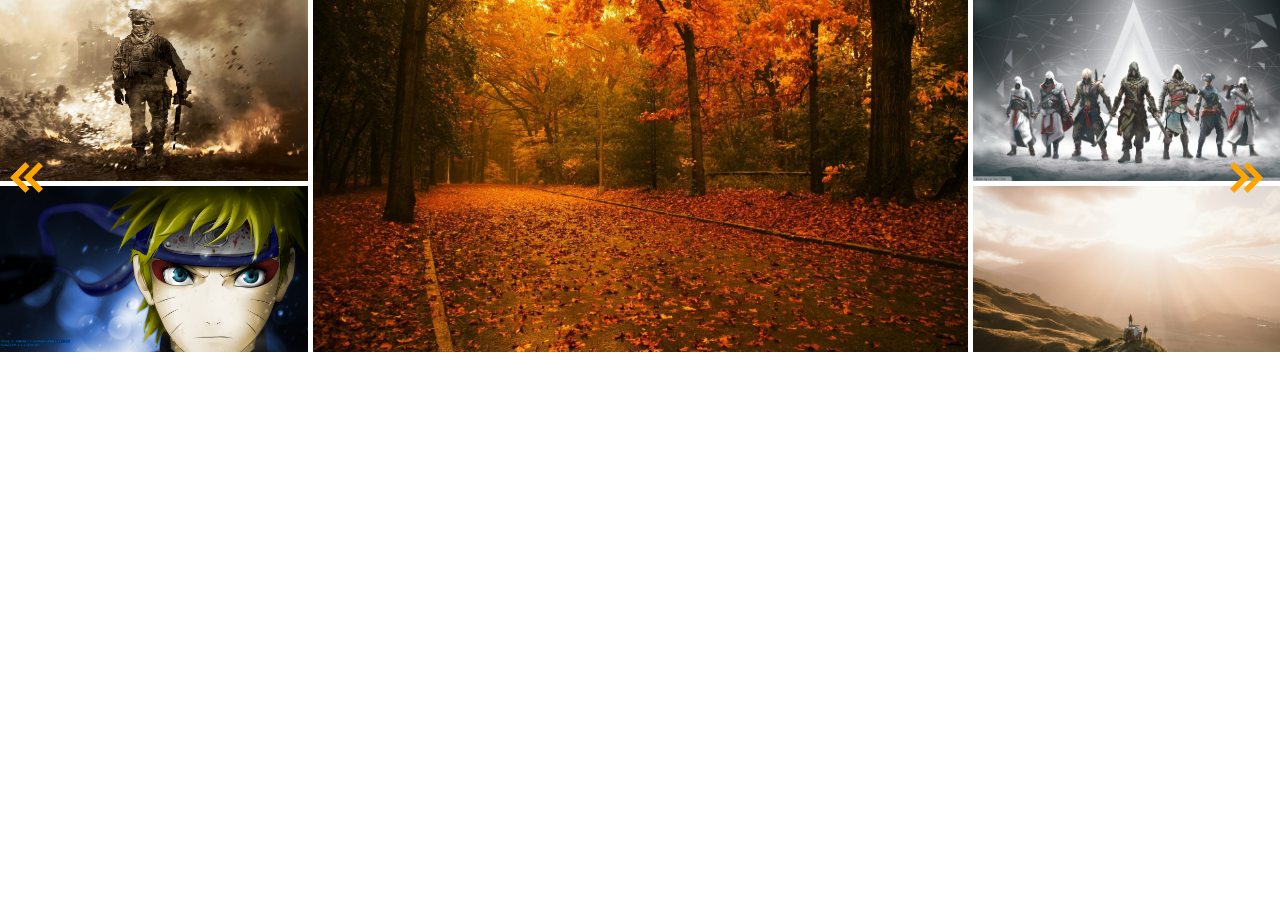
<file: index.html>
<!DOCTYPE html>
<html>
<head>
    <title>Slider</title>

    <link rel="stylesheet" type="text/css" href="np-slider.css">
    <meta name="viewport" content="width=device-width, initial-scale=1.0">

    <script src="jquery.min.js"></script>
  
</head>
<body>
   <div id="np-slider-wrapper">
        <ul id="np-slider">
            <li class="np-slide">
                <div class="np-row">
                    <div class="np-grid-3 sub-images">
                        <div class="np-grid-12">
                            <img src="images/1.jpg" class="sm-img">
                        </div>
                        <div class="np-grid-12">
                            <img src="images/2.jpg" class="sm-img">
                        </div>
                    </div>
                    <div class="np-grid-6 bigger">
                        <img src="images/21.jpg" class="">
                    </div>
                    <div class="np-grid-3">
                        <div class="np-grid-12">
                            <img src="images/7.jpg" class="sm-img">
                        </div>
                        <div class="np-grid-12">
                            <img src="images/8.jpg" class="sm-img">
                        </div>
                    </div>
                </div>
            </li>
            <li class="np-slide">
                <div class="np-row">
                    <div class="np-grid-3 sub-images">
                        <div class="np-grid-12">
                            <img src="images/1.jpg" class="sm-img">
                        </div>
                        <div class="np-grid-12">
                            <img src="images/2.jpg" class="sm-img">
                        </div>
                    </div>
                    <div class="np-grid-6 bigger">
                        <img src="images/21.jpg" class="">
                    </div>
                    <div class="np-grid-3">
                        <div class="np-grid-12">
                            <img src="images/7.jpg" class="sm-img">
                        </div>
                        <div class="np-grid-12">
                            <img src="images/8.jpg" class="sm-img">
                        </div>
                    </div>
                </div>
            </li>
            <li class="np-slide">
                <div class="np-row">
                    <div class="np-grid-3 sub-images">
                        <div class="np-grid-12">
                            <img src="images/1.jpg" class="sm-img">
                        </div>
                        <div class="np-grid-12">
                            <img src="images/2.jpg" class="sm-img">
                        </div>
                    </div>
                    <div class="np-grid-6 bigger">
                        <img src="images/21.jpg" class="">
                    </div>
                    <div class="np-grid-3">
                        <div class="np-grid-12">
                            <img src="images/7.jpg" class="sm-img">
                        </div>
                        <div class="np-grid-12">
                            <img src="images/8.jpg" class="sm-img">
                        </div>
                    </div>
                </div>
            </li>
        </ul>
    </div>
    <div class="np-controlls">
        <button class="np-left"> <img src="images/slider/arrow_r.png"> </button>
        <button class="np-right"> <img src="images/slider/arrow_l.png"> </button>
    </div>

    <script src="np-slider.js"></script>
    <script type="text/javascript">
        $(document).ready(function(){
            $("#np-slider").npSlider({
                grid_space: 5,
                slide_time: 700,
                play_duration: 3000,
                slider_type: 7,
                autoplay: false,
                slingle_slide_on_phone: true
            });
        });
    </script>

</body>
</html>
</file>
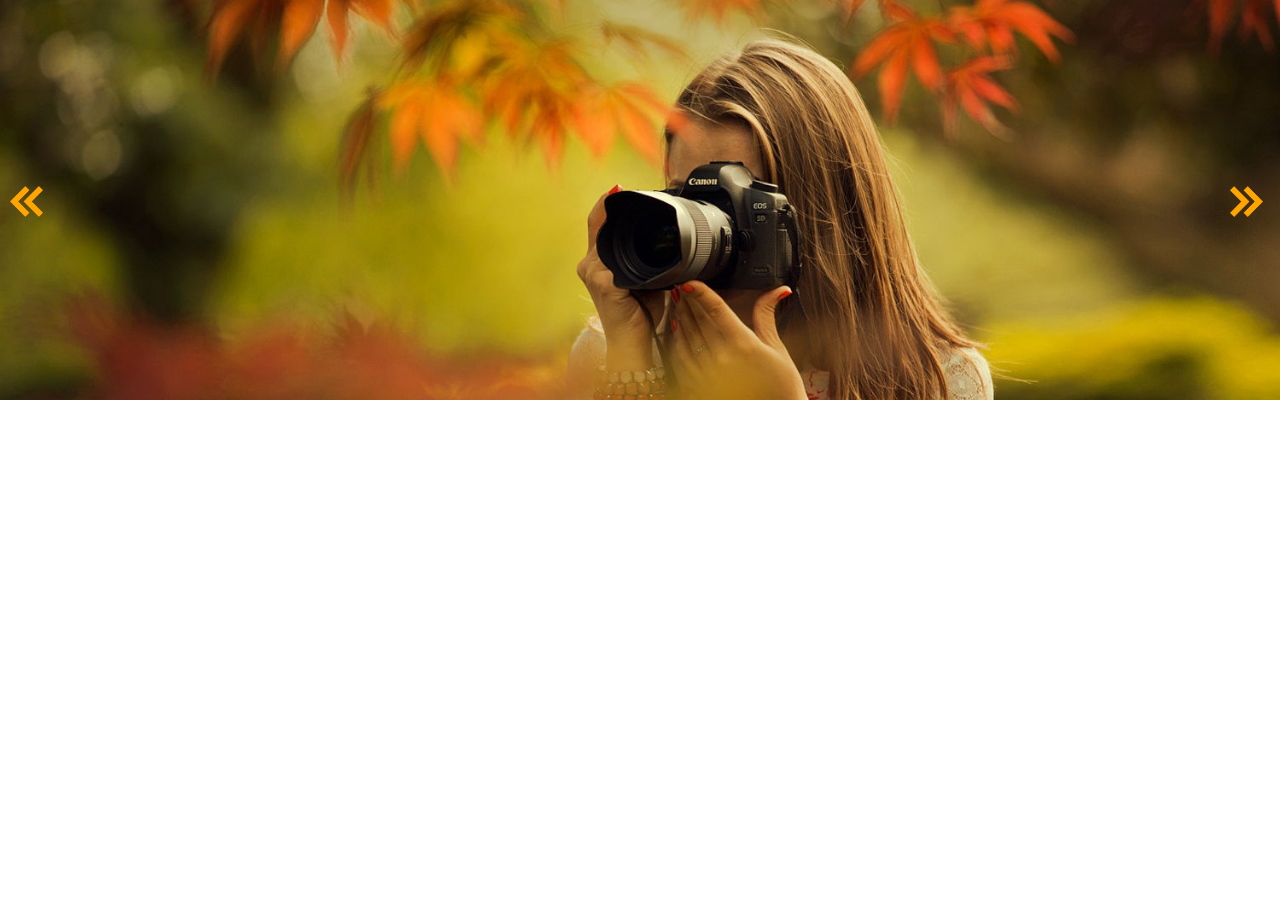
<file: grid1.html>
<!DOCTYPE html>
<html>
<head>
    <title>Slider</title>
    <!-- Latest compiled and minified CSS -->
    <link rel="stylesheet" href="https://maxcdn.bootstrapcdn.com/bootstrap/3.3.7/css/bootstrap.min.css" integrity="sha384-BVYiiSIFeK1dGmJRAkycuHAHRg32OmUcww7on3RYdg4Va+PmSTsz/K68vbdEjh4u" crossorigin="anonymous">

    <link rel="stylesheet" type="text/css" href="np-slider.css">

    <script src="https://ajax.googleapis.com/ajax/libs/jquery/1.12.4/jquery.min.js"></script>

    <script src="np-slider.js"></script>

    <script src="https://maxcdn.bootstrapcdn.com/bootstrap/3.3.7/js/bootstrap.min.js" integrity="sha384-Tc5IQib027qvyjSMfHjOMaLkfuWVxZxUPnCJA7l2mCWNIpG9mGCD8wGNIcPD7Txa" crossorigin="anonymous"></script>
</head>
<body>
    <div id="np-slider-wrapper">
        <ul id="np-slider">
            <li class="np-slide">
                <img src="images/20.jpg" class="img-responsive">
            </li>
            <li class="np-slide">
                <img src="images/7.jpg" class="img-responsive">
            </li>
            <li class="np-slide">
                <img src="images/10.jpg" class="img-responsive">
            </li>
            <li class="np-slide">
                <img src="images/2.jpg" class="img-responsive">
            </li>
        </ul>
    </div>
    <div class="np-controlls">
        <button class="np-left"> <img src="images/slider/arrow_r.png"> </button>
        <button class="np-right"> <img src="images/slider/arrow_l.png"> </button>
    </div>

    <script type="text/javascript">
        $(document).ready(function(){
            //npSlider(40, 400);
            $("#np-slider").npSlider({
                full_width: true,
                parent_width: true,
                single: true,
                slider_height: 400,
                next_slide_space: 0,
                slide_space: 0
            });
        });
    </script>

</body>
</html>
</file>
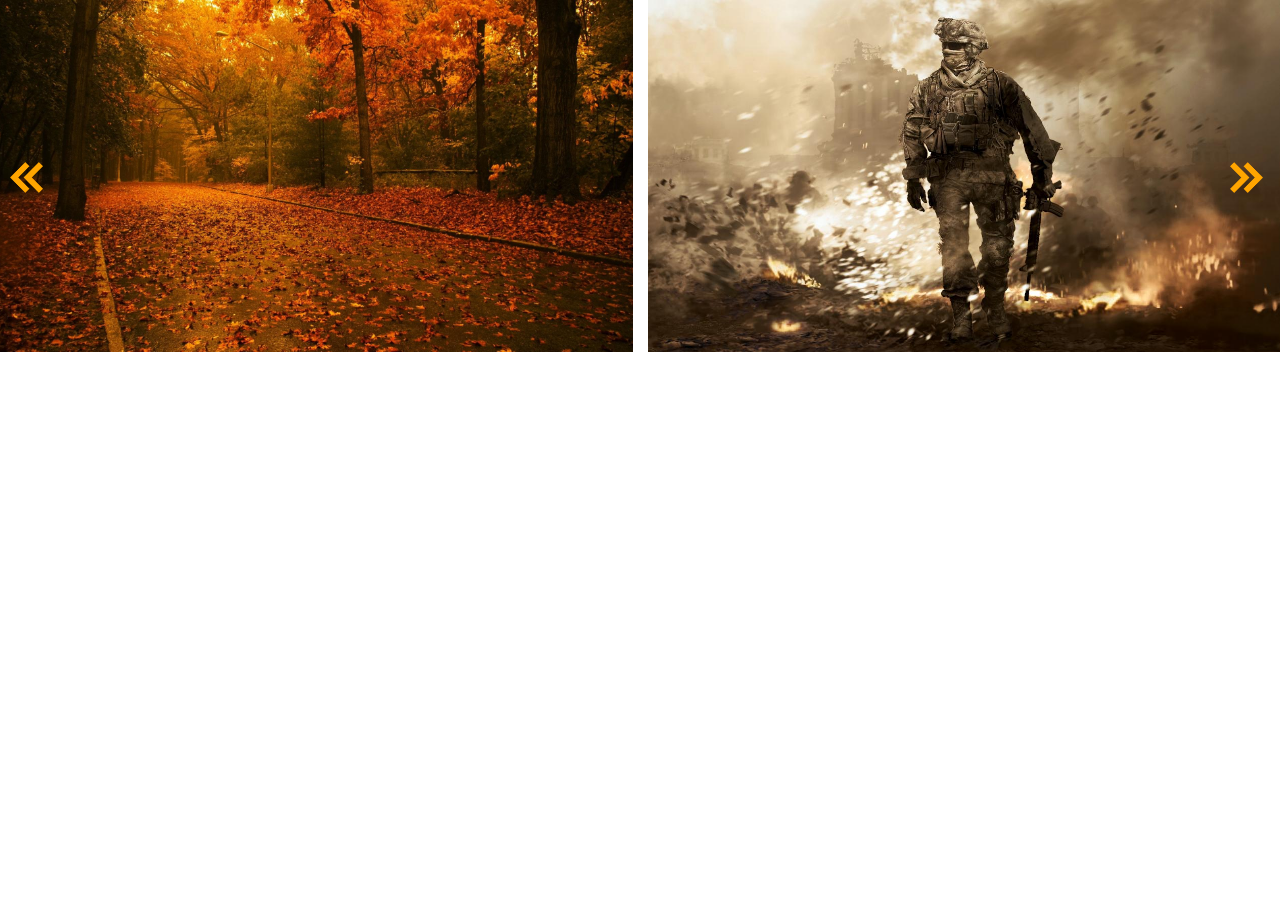
<file: grid2-4.html>
<!DOCTYPE html>
<html>
<head>
    <title>Slider</title>
    <!-- Latest compiled and minified CSS -->
 <!--    <link rel="stylesheet" href="https://maxcdn.bootstrapcdn.com/bootstrap/3.3.7/css/bootstrap.min.css" integrity="sha384-BVYiiSIFeK1dGmJRAkycuHAHRg32OmUcww7on3RYdg4Va+PmSTsz/K68vbdEjh4u" crossorigin="anonymous">
  <script src="https://maxcdn.bootstrapcdn.com/bootstrap/3.3.7/js/bootstrap.min.js" integrity="sha384-Tc5IQib027qvyjSMfHjOMaLkfuWVxZxUPnCJA7l2mCWNIpG9mGCD8wGNIcPD7Txa" crossorigin="anonymous"></script> -->
    <link rel="stylesheet" type="text/css" href="np-slider.css">

    <script src="https://ajax.googleapis.com/ajax/libs/jquery/1.12.4/jquery.min.js"></script>

    <script src="np-slider.js"></script>

  
</head>
<body>
   <div id="np-slider-wrapper">
        <ul id="np-slider">
            <li class="np-slide">
                <!--<img src="images/20.jpg" class="img-responsive">-->
                <div class="np-row">
                    <div class="np-grid-6 bigger">
                        <a href="#"><img src="images/21.jpg" class="sm-img"></a>
                    </div>
                    <div class="np-grid-6 bigger">
                        <a href="#"><img src="images/1.jpg" class="sm-img"></a>
                    </div>
                </div>
                <div class="np-row">
                    <div class="np-grid-6 bigger">
                        <a href="#"><img src="images/6.jpg" class="sm-img"></a>
                    </div>
                    <div class="np-grid-6 bigger">
                        <a href="#"><img src="images/3.jpg" class="sm-img"></a>
                    </div>
                </div>
            </li>
            <li class="np-slide">
               <div class="np-row">
                    <div class="np-grid-6 bigger">
                        <a href="#"><img src="images/20.jpg" class="sm-img"></a>
                    </div>
                    <div class="np-grid-6 bigger">
                        <a href="#"><img src="images/10.jpg" class="sm-img"></a>
                    </div>
                </div>
                <div class="np-row">
                    <div class="np-grid-6 bigger">
                        <a href="#"><img src="images/11.jpg" class="sm-img"></a>
                    </div>
                    <div class="np-grid-6 bigger">
                        <a href="#"><img src="images/18.jpg" class="sm-img"></a>
                    </div>
                </div>
            </li>
            <li class="np-slide">
                <div class="np-row">
                    <div class="np-grid-6 bigger">
                        <a href="#"><img src="images/16.jpg" class="sm-img"></a>
                    </div>
                    <div class="np-grid-6 bigger">
                        <a href="#"><img src="images/17.jpg" class="sm-img"></a>
                    </div>
                </div>
                <div class="np-row">
                    <div class="np-grid-6 bigger">
                        <a href="#"><img src="images/14.jpg" class="sm-img"></a>
                    </div>
                    <div class="np-grid-6 bigger">
                        <a href="#"><img src="images/9.jpg" class="sm-img"></a>
                    </div>
                </div>
            </li>
        </ul>
    </div>
    <div class="np-controlls">
        <button class="np-left"> <img src="images/slider/arrow_r.png"> </button>
        <button class="np-right"> <img src="images/slider/arrow_l.png"> </button>
    </div>

    <script type="text/javascript">
        $(document).ready(function(){
            //npSlider(40, 400);
            $("#np-slider").npSlider({
                full_width: true,
                parent_width: true,
                //slider_max_height: 400,
                next_slide_space: 0,
                slide_space: 0,
                grid_space: 15,
                slide_time: 500,
                autoplay: false,
                play_duration: 2000,
                slider_type: 2,
                slingle_slide_on_phone: true,
            });
        });
    </script>

</body>
</html>
</file>
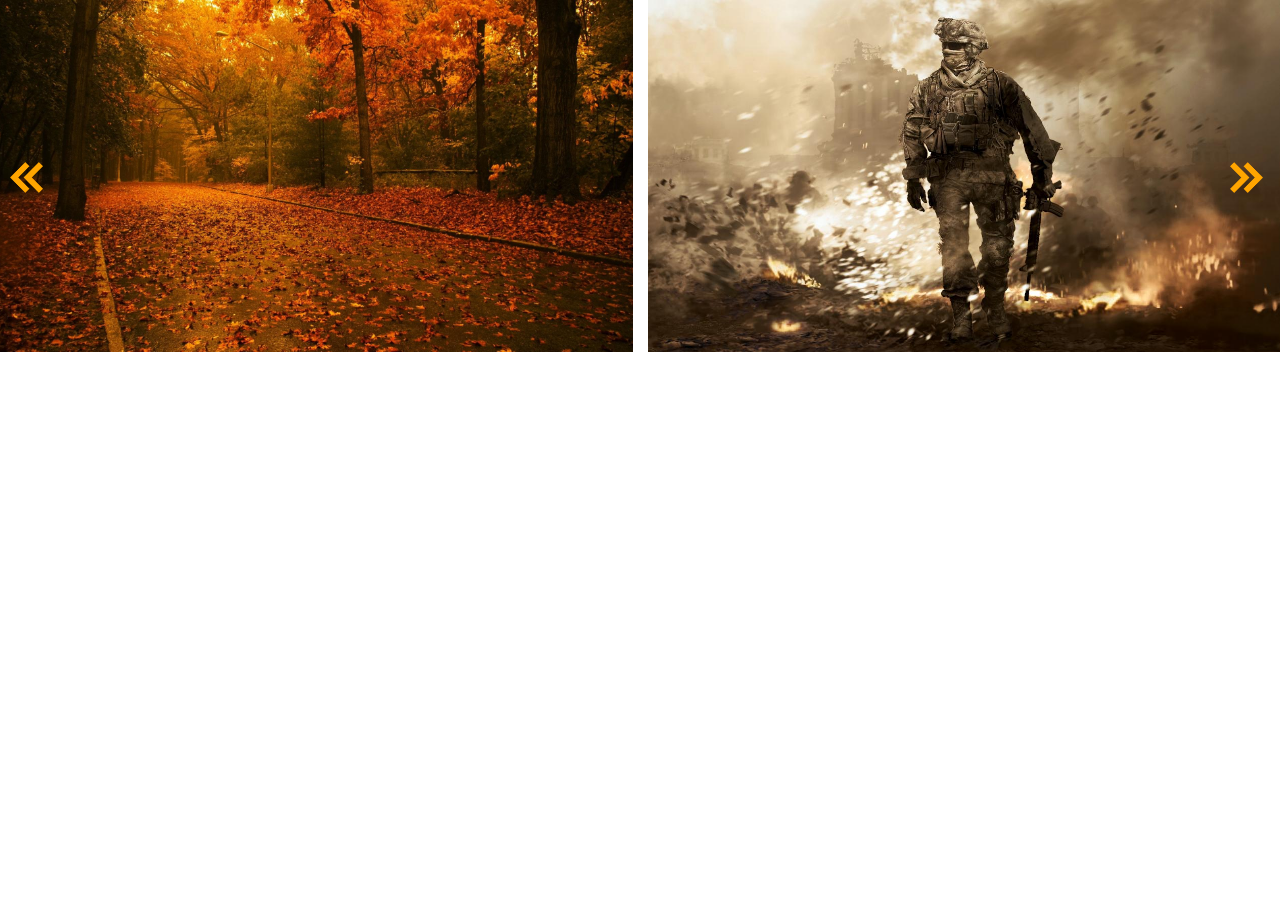
<file: grid2.html>
<!DOCTYPE html>
<html>
<head>
    <title>Slider</title>
    <!-- Latest compiled and minified CSS -->
 <!--    <link rel="stylesheet" href="https://maxcdn.bootstrapcdn.com/bootstrap/3.3.7/css/bootstrap.min.css" integrity="sha384-BVYiiSIFeK1dGmJRAkycuHAHRg32OmUcww7on3RYdg4Va+PmSTsz/K68vbdEjh4u" crossorigin="anonymous">
  <script src="https://maxcdn.bootstrapcdn.com/bootstrap/3.3.7/js/bootstrap.min.js" integrity="sha384-Tc5IQib027qvyjSMfHjOMaLkfuWVxZxUPnCJA7l2mCWNIpG9mGCD8wGNIcPD7Txa" crossorigin="anonymous"></script> -->
    <link rel="stylesheet" type="text/css" href="np-slider.css">

    <script src="https://ajax.googleapis.com/ajax/libs/jquery/1.12.4/jquery.min.js"></script>

    <script src="np-slider.js"></script>

  
</head>
<body>
   <div id="np-slider-wrapper">
        <ul id="np-slider">
            <li class="np-slide">
                <!--<img src="images/20.jpg" class="img-responsive">-->
                <div class="np-row">
                    <div class="np-grid-6 bigger">
                        <a href="#"><img src="images/21.jpg" class="sm-img"></a>
                    </div>
                    <div class="np-grid-6 bigger">
                        <a href="#"><img src="images/1.jpg" class="sm-img"></a>
                    </div>
                </div>
            </li>
            <li class="np-slide">
                <!--<img src="images/10.jpg" class="img-responsive">-->
               <div class="np-row">
                    <div class="np-grid-6 bigger">
                        <a href="#"><img src="images/20.jpg" class="sm-img"></a>
                    </div>
                    <div class="np-grid-6 bigger">
                        <a href="#"><img src="images/10.jpg" class="sm-img"></a>
                    </div>
                </div>
            </li>
            <li class="np-slide">
                <!--<img src="images/2.jpg" class="img-responsive">-->
                <div class="np-row">
                    <div class="np-grid-6 bigger">
                        <a href="#"><img src="images/16.jpg" class="sm-img"></a>
                    </div>
                    <div class="np-grid-6 bigger">
                        <a href="#"><img src="images/3.jpg" class="sm-img"></a>
                    </div>
                </div>
            </li>
        </ul>
    </div>
    <div class="np-controlls">
        <button class="np-left"> <img src="images/slider/arrow_r.png"> </button>
        <button class="np-right"> <img src="images/slider/arrow_l.png"> </button>
    </div>

    <script type="text/javascript">
        $(document).ready(function(){
            //npSlider(40, 400);
            $("#np-slider").npSlider({
                full_width: true,
                parent_width: true,
                //slider_max_height: 400,
                next_slide_space: 0,
                slide_space: 0,
                grid_space: 15,
                slide_time: 500,
                autoplay: false,
                play_duration: 2000,
                slider_type: 2,
                slingle_slide_on_phone: true
            });
        });
    </script>

</body>
</html>
</file>
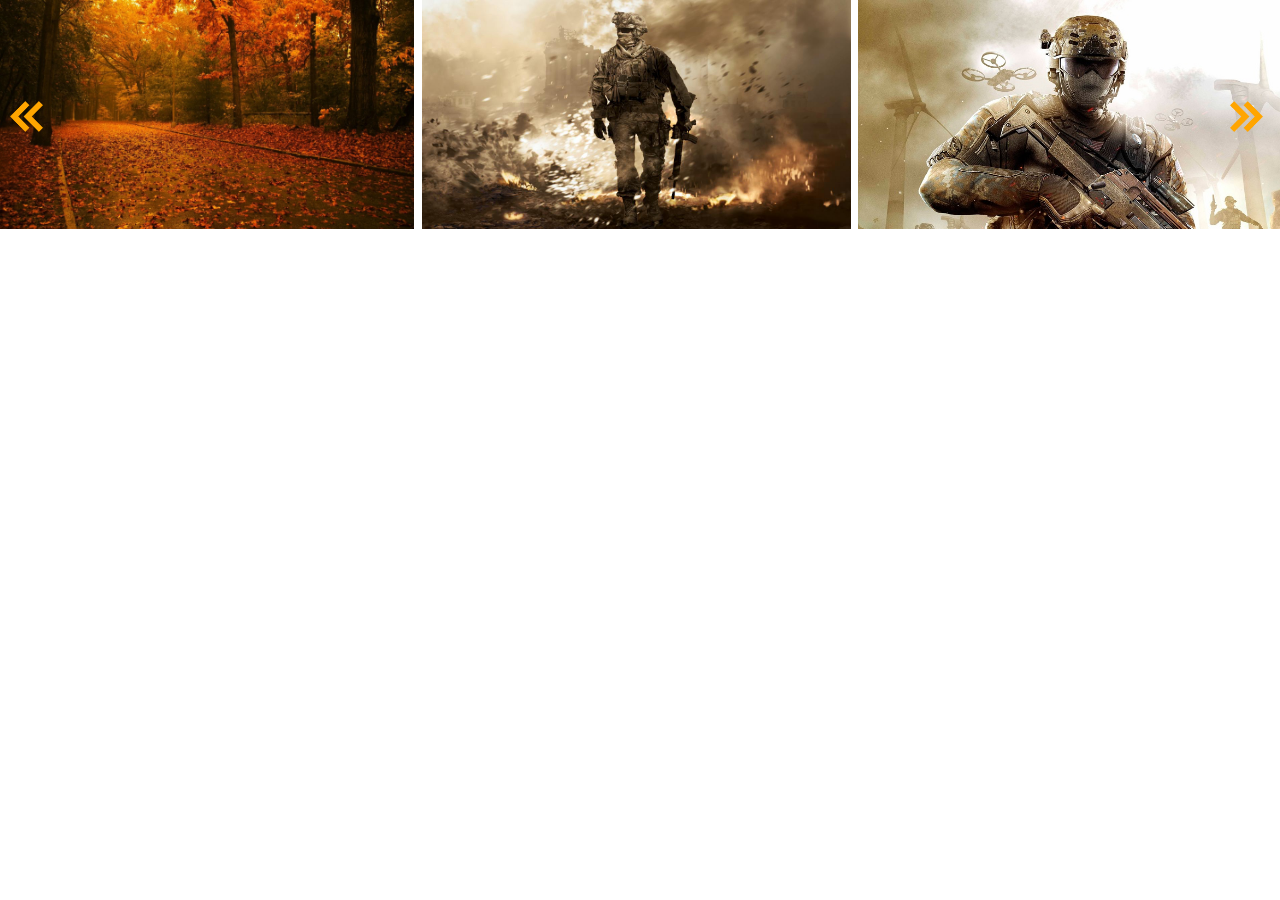
<file: grid3.html>
<!DOCTYPE html>
<html>
<head>
    <title>Slider</title>
    <!-- Latest compiled and minified CSS -->
 <!--    <link rel="stylesheet" href="https://maxcdn.bootstrapcdn.com/bootstrap/3.3.7/css/bootstrap.min.css" integrity="sha384-BVYiiSIFeK1dGmJRAkycuHAHRg32OmUcww7on3RYdg4Va+PmSTsz/K68vbdEjh4u" crossorigin="anonymous">
  <script src="https://maxcdn.bootstrapcdn.com/bootstrap/3.3.7/js/bootstrap.min.js" integrity="sha384-Tc5IQib027qvyjSMfHjOMaLkfuWVxZxUPnCJA7l2mCWNIpG9mGCD8wGNIcPD7Txa" crossorigin="anonymous"></script> -->
    <link rel="stylesheet" type="text/css" href="np-slider.css">

    <script src="https://ajax.googleapis.com/ajax/libs/jquery/1.12.4/jquery.min.js"></script>

    <script src="np-slider.js"></script>

  
</head>
<body>
   <div id="np-slider-wrapper">
        <ul id="np-slider">
            <li class="np-slide">
                <!--<img src="images/20.jpg" class="img-responsive">-->
                <div class="np-row">
                    <div class="np-grid-4 bigger">
                        <a href="#"><img src="images/21.jpg" class="sm-img"></a>
                    </div>
                    <div class="np-grid-4 bigger">
                        <a href="#"><img src="images/1.jpg" class="sm-img"></a>
                    </div>
                    <div class="np-grid-4 bigger">
                        <a href="#"><img src="images/6.jpg" class="sm-img"></a>
                    </div>
                </div>
            </li>
            <li class="np-slide">
               <div class="np-row">
                    <div class="np-grid-4 bigger">
                        <a href="#"><img src="images/20.jpg" class="sm-img"></a>
                    </div>
                    <div class="np-grid-4 bigger">
                        <a href="#"><img src="images/10.jpg" class="sm-img"></a>
                    </div>
                    <div class="np-grid-4 bigger">
                        <a href="#"><img src="images/11.jpg" class="sm-img"></a>
                    </div>
                </div>
            </li>
            <li class="np-slide">
                <div class="np-row">
                    <div class="np-grid-4 bigger">
                        <a href="#"><img src="images/16.jpg" class="sm-img"></a>
                    </div>
                    <div class="np-grid-4 bigger">
                        <a href="#"><img src="images/17.jpg" class="sm-img"></a>
                    </div>
                    <div class="np-grid-4 bigger">
                        <a href="#"><img src="images/14.jpg" class="sm-img"></a>
                    </div>
                </div>
            </li>
        </ul>
    </div>
    <div class="np-controlls">
        <button class="np-left"> <img src="images/slider/arrow_r.png"> </button>
        <button class="np-right"> <img src="images/slider/arrow_l.png"> </button>
    </div>

    <script type="text/javascript">
        $(document).ready(function(){
            //npSlider(40, 400);
            $("#np-slider").npSlider({
                full_width: true,
                parent_width: true,
                //slider_max_height: 400,
                next_slide_space: 0,
                slide_space: 0,
                grid_space: 15,
                slide_time: 500,
                autoplay: false,
                play_duration: 2000,
                slider_type: 3,
                slingle_slide_on_phone: true
            });
        });
    </script>

</body>
</html>
</file>
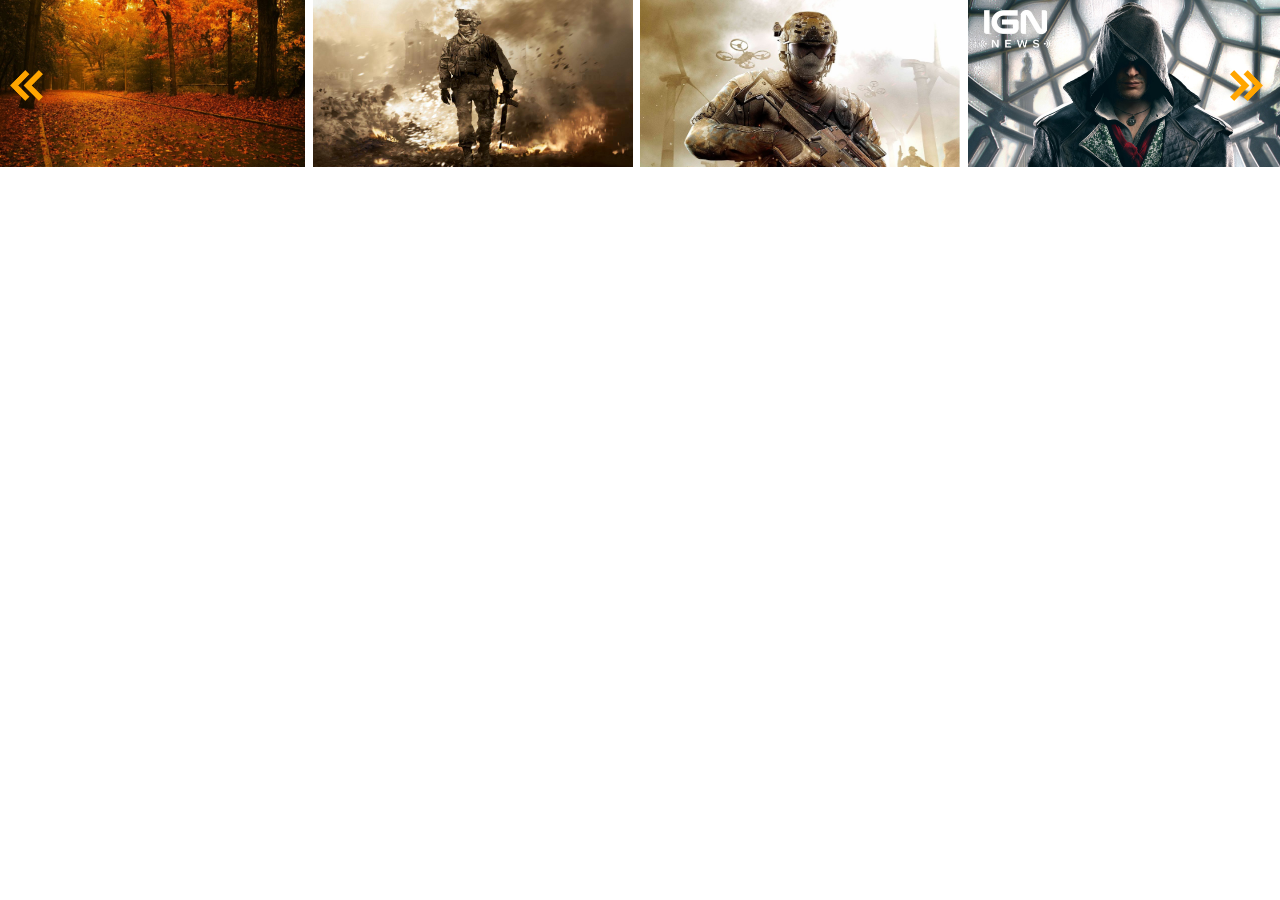
<file: grid4.html>
<!DOCTYPE html>
<html>
<head>
    <title>Slider</title>
    <!-- Latest compiled and minified CSS -->
 <!--    <link rel="stylesheet" href="https://maxcdn.bootstrapcdn.com/bootstrap/3.3.7/css/bootstrap.min.css" integrity="sha384-BVYiiSIFeK1dGmJRAkycuHAHRg32OmUcww7on3RYdg4Va+PmSTsz/K68vbdEjh4u" crossorigin="anonymous">
  <script src="https://maxcdn.bootstrapcdn.com/bootstrap/3.3.7/js/bootstrap.min.js" integrity="sha384-Tc5IQib027qvyjSMfHjOMaLkfuWVxZxUPnCJA7l2mCWNIpG9mGCD8wGNIcPD7Txa" crossorigin="anonymous"></script> -->
    <link rel="stylesheet" type="text/css" href="np-slider.css">

    <script src="https://ajax.googleapis.com/ajax/libs/jquery/1.12.4/jquery.min.js"></script>

    <script src="np-slider.js"></script>

  
</head>
<body>
   <div id="np-slider-wrapper">
        <ul id="np-slider">
            <li class="np-slide">
                <!--<img src="images/20.jpg" class="img-responsive">-->
                <div class="np-row">
                    <div class="np-grid-3 bigger">
                        <a href="#"><img src="images/21.jpg" class="sm-img"></a>
                    </div>
                    <div class="np-grid-3 bigger">
                        <a href="#"><img src="images/1.jpg" class="sm-img"></a>
                    </div>
                    <div class="np-grid-3 bigger">
                        <a href="#"><img src="images/6.jpg" class="sm-img"></a>
                    </div>
                    <div class="np-grid-3 bigger">
                        <a href="#"><img src="images/3.jpg" class="sm-img"></a>
                    </div>
                </div>
            </li>
            <li class="np-slide">
               <div class="np-row">
                    <div class="np-grid-3 bigger">
                        <a href="#"><img src="images/20.jpg" class="sm-img"></a>
                    </div>
                    <div class="np-grid-3 bigger">
                        <a href="#"><img src="images/10.jpg" class="sm-img"></a>
                    </div>
                    <div class="np-grid-3 bigger">
                        <a href="#"><img src="images/11.jpg" class="sm-img"></a>
                    </div>
                    <div class="np-grid-3 bigger">
                        <a href="#"><img src="images/18.jpg" class="sm-img"></a>
                    </div>
                </div>
            </li>
            <li class="np-slide">
                <div class="np-row">
                    <div class="np-grid-3 bigger">
                        <a href="#"><img src="images/16.jpg" class="sm-img"></a>
                    </div>
                    <div class="np-grid-3 bigger">
                        <a href="#"><img src="images/17.jpg" class="sm-img"></a>
                    </div>
                    <div class="np-grid-3 bigger">
                        <a href="#"><img src="images/14.jpg" class="sm-img"></a>
                    </div>
                    <div class="np-grid-3 bigger">
                        <a href="#"><img src="images/9.jpg" class="sm-img"></a>
                    </div>
                </div>
            </li>
        </ul>
    </div>
    <div class="np-controlls">
        <button class="np-left"> <img src="images/slider/arrow_r.png"> </button>
        <button class="np-right"> <img src="images/slider/arrow_l.png"> </button>
    </div>

    <script type="text/javascript">
        $(document).ready(function(){
            //npSlider(40, 400);
            $("#np-slider").npSlider({
                full_width: true,
                parent_width: true,
                //slider_max_height: 400,
                next_slide_space: 0,
                slide_space: 0,
                grid_space: 15,
                slide_time: 500,
                autoplay: false,
                play_duration: 2000,
                slider_type: 4,
                slingle_slide_on_phone: true
            });
        });
    </script>

</body>
</html>
</file>
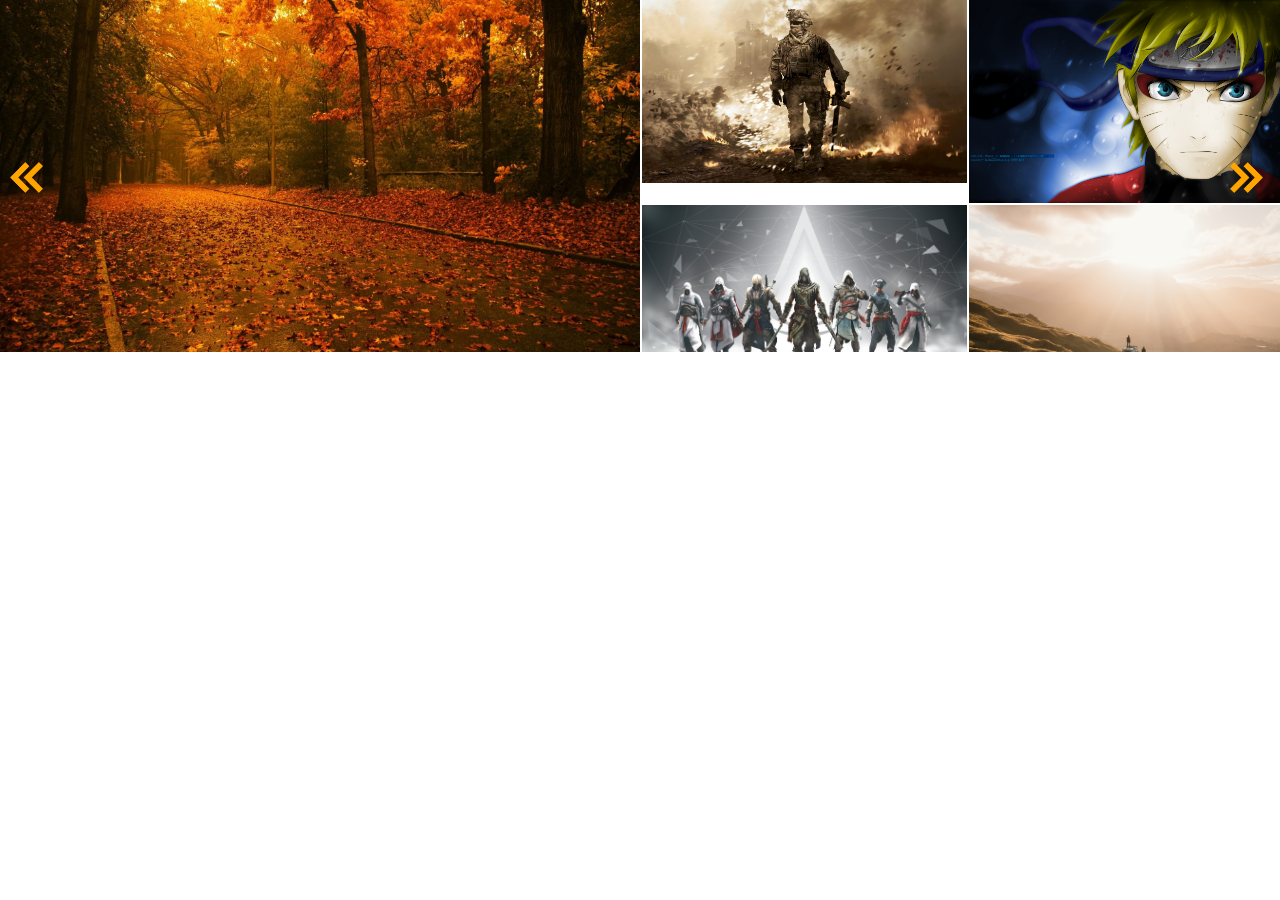
<file: grid5.html>
<!DOCTYPE html>
<html>
<head>
    <title>Slider</title>
    <!-- Latest compiled and minified CSS -->
 <!--    <link rel="stylesheet" href="https://maxcdn.bootstrapcdn.com/bootstrap/3.3.7/css/bootstrap.min.css" integrity="sha384-BVYiiSIFeK1dGmJRAkycuHAHRg32OmUcww7on3RYdg4Va+PmSTsz/K68vbdEjh4u" crossorigin="anonymous">
  <script src="https://maxcdn.bootstrapcdn.com/bootstrap/3.3.7/js/bootstrap.min.js" integrity="sha384-Tc5IQib027qvyjSMfHjOMaLkfuWVxZxUPnCJA7l2mCWNIpG9mGCD8wGNIcPD7Txa" crossorigin="anonymous"></script> -->
    <link rel="stylesheet" type="text/css" href="np-slider.css">

    <script src="https://ajax.googleapis.com/ajax/libs/jquery/1.12.4/jquery.min.js"></script>

    <script src="np-slider.js"></script>

  
</head>
<body>
   <div id="np-slider-wrapper">
        <ul id="np-slider">
            <li class="np-slide">
                <div class="np-row">
                    <div class="np-grid-6 bigger">
                        <img src="images/21.jpg" class="">
                    </div>
                    <div class="np-grid-6 sub-images">
                        <div class="np-grid-6">
                            <img src="images/1.jpg" class="sm-img">
                        </div>
                        <div class="np-grid-6">
                            <img src="images/2.jpg" class="sm-img">
                        </div>
                        <div class="np-grid-6">
                            <img src="images/7.jpg" class="sm-img">
                        </div>
                        <div class="np-grid-6">
                            <img src="images/8.jpg" class="sm-img">
                        </div>
                    </div>
                </div>
            </li>
            <li class="np-slide">
                <div class="np-row">
                    <div class="np-grid-6 bigger">
                        <img src="images/21.jpg" class="">
                    </div>
                    <div class="np-grid-6 sub-images">
                        <div class="np-grid-6">
                            <img src="images/1.jpg" class="sm-img">
                        </div>
                        <div class="np-grid-6">
                            <img src="images/2.jpg" class="sm-img">
                        </div>
                        <div class="np-grid-6">
                            <img src="images/7.jpg" class="sm-img">
                        </div>
                        <div class="np-grid-6">
                            <img src="images/8.jpg" class="sm-img">
                        </div>
                    </div>
                </div>
            </li>
            <li class="np-slide">
                <div class="np-row">
                    <div class="np-grid-6 bigger">
                        <img src="images/21.jpg" class="">
                    </div>
                    <div class="np-grid-6 sub-images">
                        <div class="np-grid-6">
                            <img src="images/1.jpg" class="sm-img">
                        </div>
                        <div class="np-grid-6">
                            <img src="images/2.jpg" class="sm-img">
                        </div>
                        <div class="np-grid-6">
                            <img src="images/7.jpg" class="sm-img">
                        </div>
                        <div class="np-grid-6">
                            <img src="images/8.jpg" class="sm-img">
                        </div>
                    </div>
                </div>
            </li>
        </ul>
    </div>
    <div class="np-controlls">
        <button class="np-left"> <img src="images/slider/arrow_r.png"> </button>
        <button class="np-right"> <img src="images/slider/arrow_l.png"> </button>
    </div>

    <script type="text/javascript">
        $(document).ready(function(){
            //npSlider(40, 400);
            $("#np-slider").npSlider({
                full_width: true,
                parent_width: true,
                //slider_max_height: 400,
                next_slide_space: 0,
                slide_space: 0,
                grid_space: 2,
                slide_time: 500,
                autoplay: false,
                play_duration: 2000,
                slider_type: 5,
                slingle_slide_on_phone: true,
            });
        });
    </script>

</body>
</html>
</file>
<file: np-slider.css>
*{
	margin: 0;
	padding: 0;
}
.np-slide{
	position: absolute;
	top: 0;
	list-style: none;
	overflow: hidden;
}

.np-slide.active{
	display: block;
}
.np-controlls{
	text-align: center;
	width: 100%;
	position: absolute;
}
#np-slider-wrapper ul:after{
	clear: both;
	display: table;
	content : '';
}
#np-slider-wrapper{
	overflow: hidden;
}
#np-slider-wrapper ul{
	overflow: hidden;
	position: relative;
	width: 100%;
}
.row1 {
	padding-bottom: 21px;
}
.np-right{
	right: 20px;
}
.np-left{
	left: 20px;
}
@media (max-width: 768px){
	.np-slide img{
		padding: 0;
	}
	.row {
		padding-bottom: 0 !important;
		padding-right: 6px;
	}
	.np-slide{
		overflow: hidden;
	}
	#np-slider-wrapper ul row{
		padding-right: 4px;
	}
	.bigger img {
			padding-right: 0;
	}
	.content span {
	  margin-bottom: 20px;
}
}
.np-right {
	background: transparent;
	width: 40px;
	height: 40px;
	position: absolute;
	/*top: calc(50% + 20px);*/
	transform: translateY(-50%);
	cursor: pointer;
	z-index: 3;
	text-indent: 99999px;
	right: 10px;
	background-position: -40px 0;
	border: none;
}
.np-left {
	background: transparent;
	width: 40px;
	height: 40px;
	position: absolute;
	/*top: calc(50% + 20px);*/
	transform: translateY(-50%);
	cursor: pointer;
	z-index: 3;
	border: none;
	left: 10px;
}

  .np-slide .col-sm-6 {
	  padding-left: 0;
  }
  .row1 {
	  padding-bottom: 0;
  }

.np-slide img{
  	width: 100%;
	display: block;
	box-sizing: border-box;
}
  .np-slide .col-sm-6 .col-sm-6 {
	  padding-right: 0;
  }
  .np-loader {
	  position: absolute;
	  width: 100%;
	  height: 270px;
	  background: #fff;
	  z-index: 22;
	  text-align: center;
  }

.np-controlls img {
	width: 33px;
	position: absolute;
	left: 0;
	top: 5px;
}

.np-grid-6{
	width: 50%;
	float: left;
	padding: 0 15px;
	box-sizing: border-box;
}
.np-row:after{
	content: "";
	display: table;
	clear: both;
}
.np-row {
    margin-left: -15px;
    margin-right: -15px;
}
.np-grid-4{
	width: 33.33333%;
	float: left;
	padding: 0 15px;
	box-sizing: border-box;
}
.np-grid-3{
	width: 25%;
	float: left;
	padding: 0 15px;
	box-sizing: border-box;
}
.np-grid-12{
	width: 100%;
	padding: 0 15px;
	box-sizing: border-box;
}


@media (max-width: 768px){
	.np-controlls img {
	    width: 15px;
	}
	.np-right, .np-left {
	    width: 20px;
	    height: 25px;
	}
}

.sm-img{
	max-width: 100%;
}
</file>
